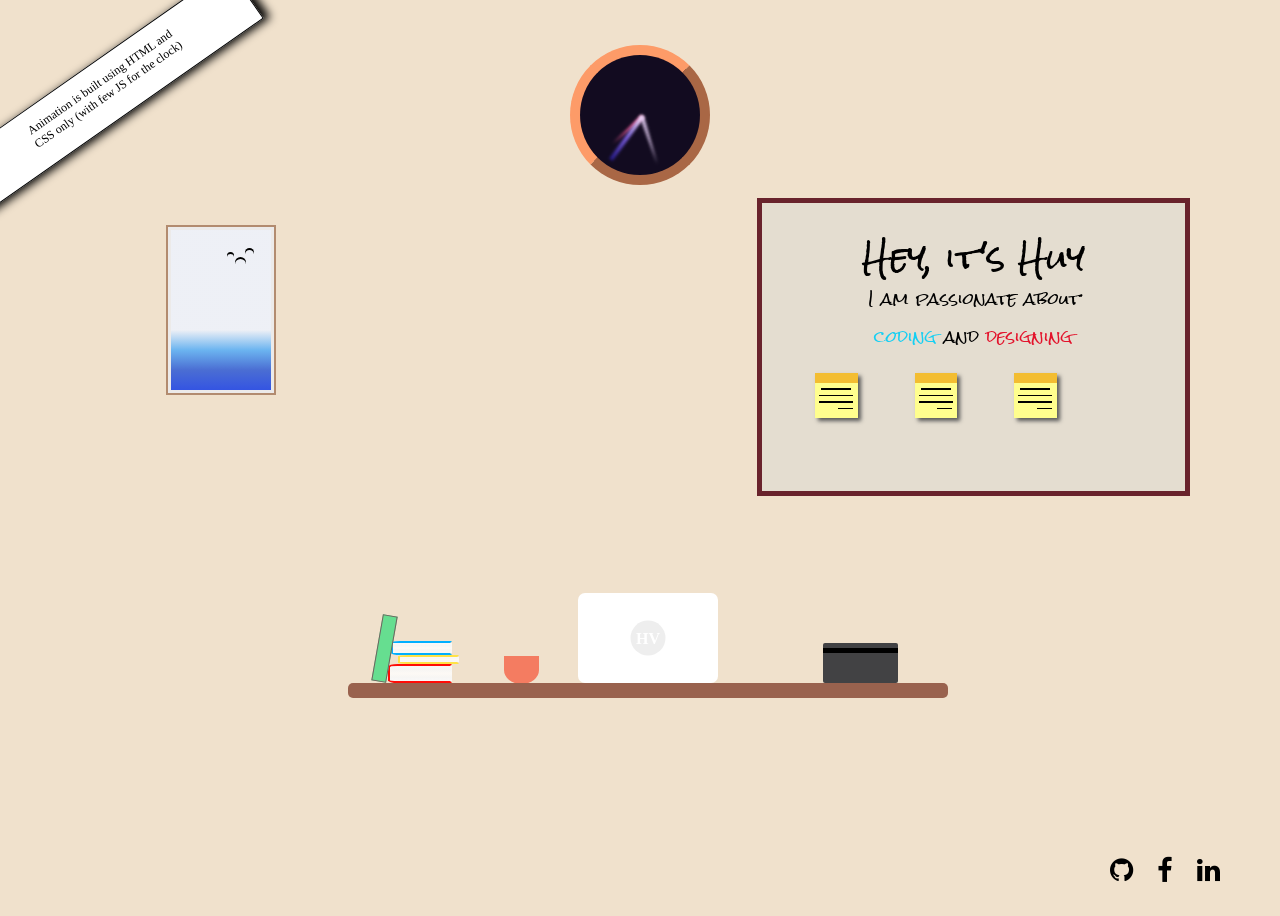
<file: index.html>
<!DOCTYPE html>
<html>
	<head>
		<meta charset="UTF-8">
		<title>Huy Vu</title>
    <link rel="stylesheet" href="font-awesome/css/font-awesome.min.css" type="text/css">
    <link rel="stylesheet" href="css/homepage-styles.css">
    <link rel="stylesheet" href="css/clock.css">
    <link href="https://fonts.googleapis.com/css?family=Rock+Salt" rel="stylesheet">
	</head>
	<body>
    <div class="myNote">
      <p>Animation is built using HTML and <br>
        CSS only (with few JS for the clock)</p>
    </div>

    <div class="wall">
      <div id="clock">
				<div id="hour" class="pointer"></div>
				<div id="minute" class="pointer"></div>
				<div id="second" class="pointer"></div>
			</div>
    </div>

    <div class="imageFrame">
      <div class="innerFrame"></div>
      <div class="bird first"></div>
      <div class="bird second"></div>
      <div class="bird third"></div>
    </div>

    <div class="board">
      <p><span id="iam">Hey, it's Huy</span></p>
      <p><span id="description">I am passionate about<br/>
        <span style="color:#14cff3;">coding</span> and
        <span style="color:#e3122b;">designing</span></span></p>
      <div id="note-container">
        <div class="note first">
          <div class="note-top"></div>
          <div class="line-first"></div><div class="line-second"></div>
          <div class="line-third"></div><div class="line-fourth"></div>
        </div>
        <div class="note second">
          <div class="note-top"></div>
          <div class="line-first"></div><div class="line-second"></div>
          <div class="line-third"></div><div class="line-fourth"></div>
        </div>
        <div class="note third">
          <div class="note-top"></div>
          <div class="line-first"></div><div class="line-second"></div>
          <div class="line-third"></div><div class="line-fourth"></div>
        </div>
      </div>
    </div>

    <div id="myModal" class="modal">
      <div class="modal-content">
        <span class="close">x</span>
        <p><span class="myClass">class HuyVu:</span></p>
        <p class="myDef">def __init__:</p>
        <p><span class="defContent">self.name</span> = "Huy Vu"</p>
        <p><span class="defContent">self.address</span> = "San Jose , CA"</p>
        <p><span class="defContent">self.school</span> = "San Jose State University"</p>
        <p><span class="defContent">self.education</span> = "Bachelors of Computer Science"</p>
        <p><span class="defContent">self.contact</span> = { <br><span class="myContact">email : </span><span class="myLink"><a href="mailto:vuhuy1101@gmail.com">"vuhuy1101@gmail.com"</a></span> , <br>
                                                            <span class="myContact">linkedin : </span><span class="myLink"><a href="https://www.linkedin.com/in/huyvu1101">"https://www.linkedin.com/in/huyvu1101"</a></span> ,<br>
                                                            <span class="myContact">github : </span><span class="myLink"><a href="https://github.com/vuhuy1101">"https://github.com/vuhuy1101"</a></span><br>
                                                          <span style="padding-left: 270px">}</span></p>
   
        <p class="myDef">def mySkills(self):</p>
        <p><span class="defContent">Java</span> = { "JDBC" , "Hibernate" , "OpenGL" }</p>
        <p><span class="defContent">Frontend</span> = { "HTML5" , "CSS3" , "JavaScript" , "Bootstrap" , "React" }</p>
        <p><span class="defContent">Backend</span> = { "PHP" : ("CodeIgniter") , "Python" : ("Flask" , "Django") }</p>
        <p><span class="defContent">Database</span> = { "MySQL" }</p>
        <p><span class="defContent">Web Services</span> = { "REST API" , "AJAX" }</p>
        <p><span class="defContent">Design</span> = { "Photoshop" , "Illustrator" }</p>
      </div>
    </div>

    <div class="desk">
      <div class="ontop">
        <div class="books">
          <div class="books first"></div>
          <div class="books second"></div>
          <div class="books third"></div>
          <div class="books fourth"></div>
        </div>
        <div class="coffee">
          <div class="smoke first"></div>
          <div class="smoke second"></div>
          <div class="smoke third"></div>
          <div class="smoke fourth"></div>
        </div>
      <a href="work.html">
        <div class="laptop">
          <div class="laptop-logo"><span>HV</span></div>
        </div>
      </a>
        <div class="speaker">
          <div class="speaker-line"></div>
          <div class="speaker-sound first"></div>
          <div class="speaker-sound second"></div>
        </div>
      </div>
      <div class="desk-body"></div>
    </div>

    <div class="connect">
      <ul>
        <li><a href="https://github.com/vuhuy1101"><i class="fa fa-github" aria-hidden="true"></i></a></li>
        <li><a href="https://www.facebook.com/WieVu"><i class="fa fa-facebook" aria-hidden="true"></i></a></li>
        <li><a href="https://www.linkedin.com/in/huy-vu-a944a7a6"><i class="fa fa-linkedin" aria-hidden="true"></i></a></li>
      </ul>
    </div>

    <script src="js/clock.js"></script>
    <script src="js/board.js"></script>
	</body>
</html>
</file>
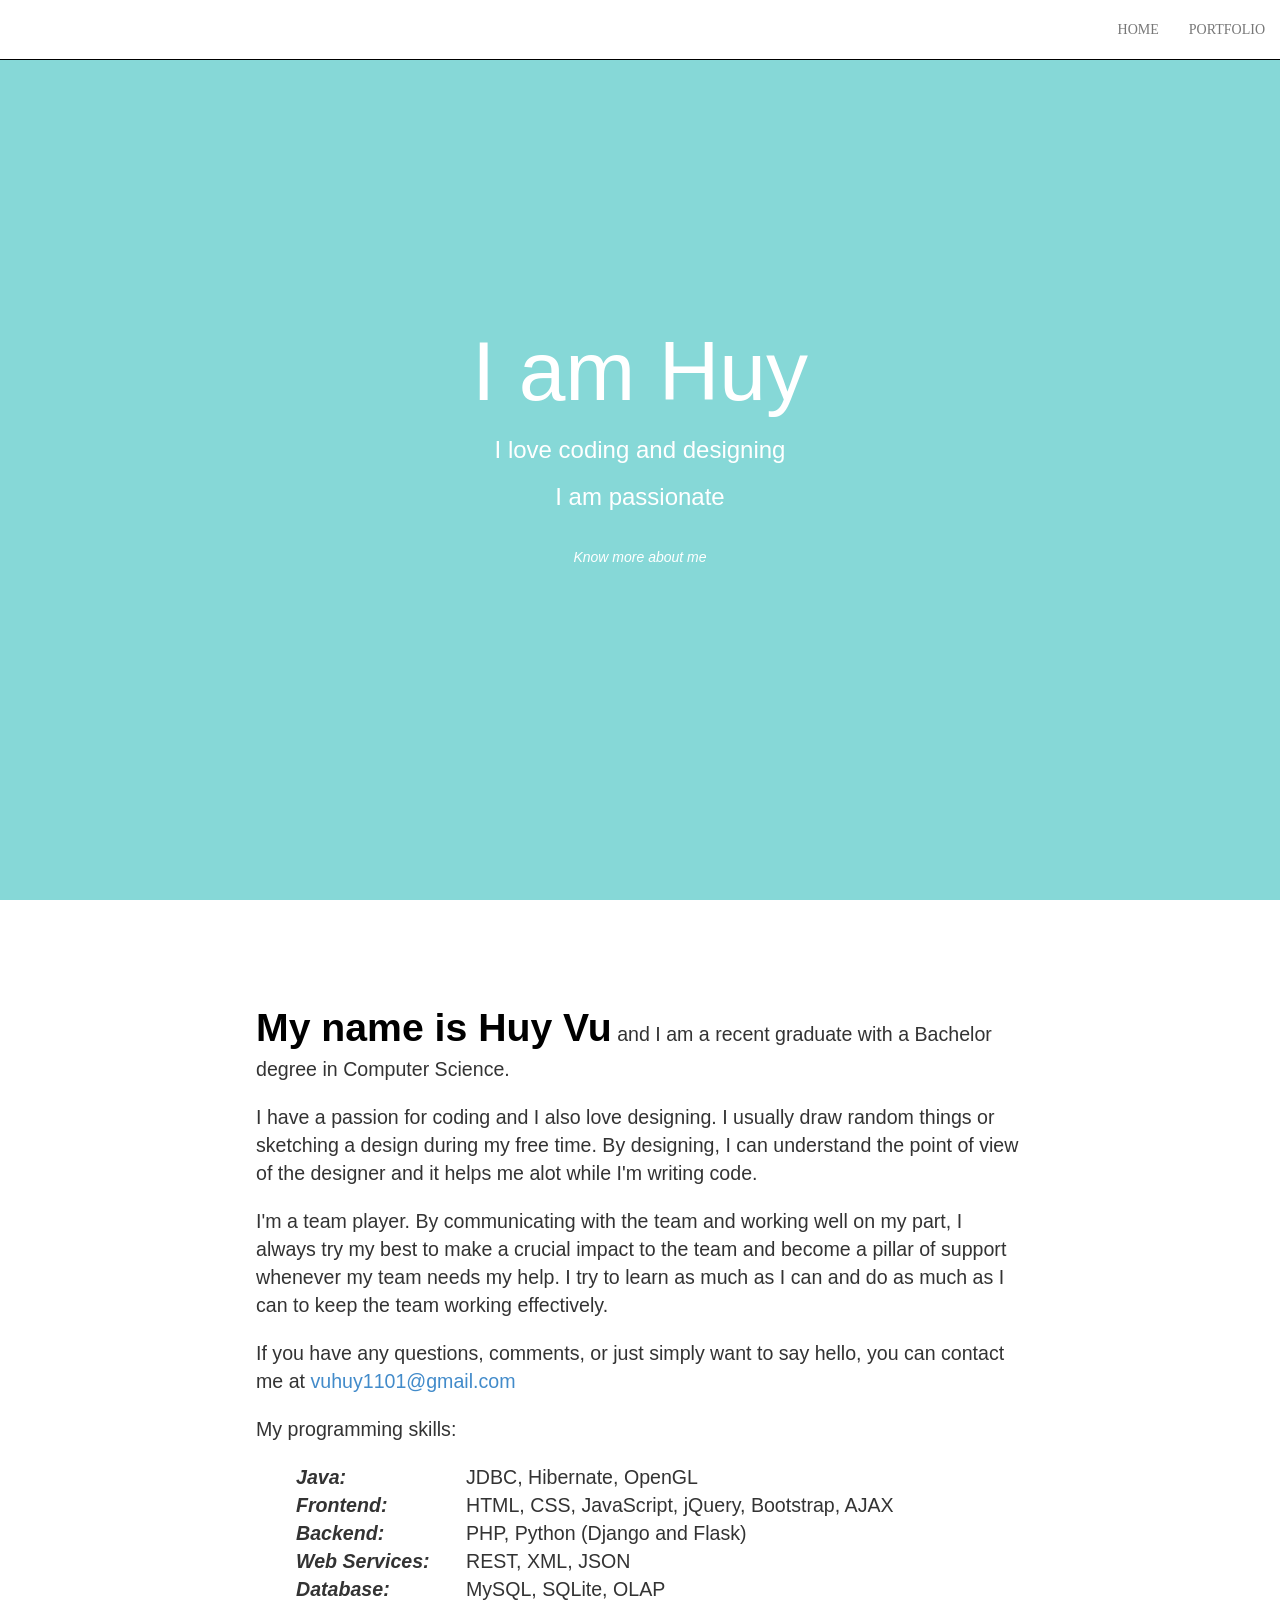
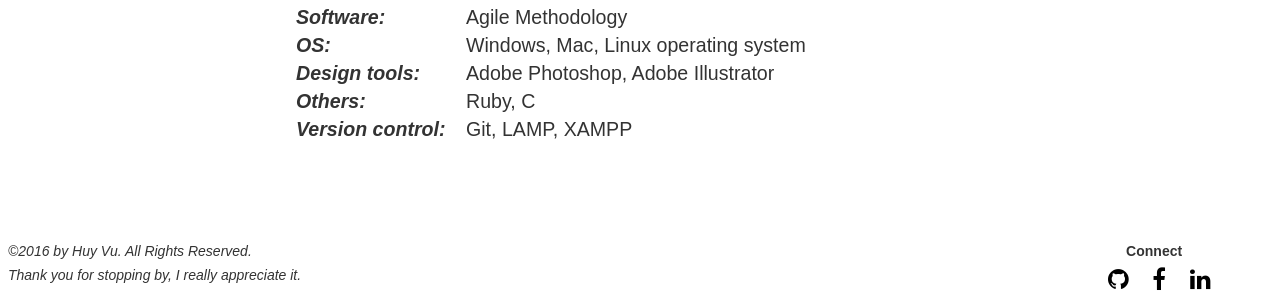
<file: index_backup.html>
<!DOCTYPE html>
<!DOCTYPE html>
<html>
  <head>
    <meta charset="UTF-8">
    <title>Huy Vu</title>
    <link rel="stylesheet" href="css/bootstrap.min.css">
   
    <!-- Custom Fonts -->
    <link href='https://fonts.googleapis.com/css?family=Open+Sans:300italic,400italic,600italic,700italic,800italic,400,300,600,700,800' rel='stylesheet' type='text/css'>
    <link href='https://fonts.googleapis.com/css?family=Merriweather:400,300,300italic,400italic,700,700italic,900,900italic' rel='stylesheet' type='text/css'>
    <link rel="stylesheet" href="font-awesome/css/font-awesome.min.css" type="text/css">

    <!-- Custom CSS -->
    <link rel="stylesheet" type="text/css" href="css/mystyles.css">
  </head>
  <body id="page-top">
      <nav id="mainNav" class="navbar navbar-default navbar-fixed-top">
        <div class="container-fluid">
          <!-- Brand and toggle get grouped for better mobile display -->
          <div class="navbar-header">
            <button type="button" class="navbar-toggle" data-toggle="collapse" data-target="#myNavBar">
              <span class="sr-only">Toggle navigation</span>
              <span class="icon-bar"></span>
              <span class="icon-bar"></span>
              <span class="icon-bar"></span>
            </button>
          </div>

          <!-- Collect the nav links, forms, and other content for toggling -->
          <div class="collapse navbar-collapse" id="myNavBar">       
            <ul class="nav navbar-nav navbar-right">
              <li>
                <a class="active hvr-grow-rotate" href="index.html">HOME</a>
              </li>
              <li>
                <a class="page-scroll hvr-grow-rotate" href="work.html">PORTFOLIO</a>
              </li>
            </ul>
          </div>
          <!-- /.navbar-collapse -->
        </div>
        <!-- /.container-fluid -->
      </nav>
      
      <section id="front_page1">
        <!--
        <video id="bgvideo" class="video" autoplay loop>
          <source src="static/video/video.mp4" type="video/mp4">
        </video>-->
        
        <h1>I am Huy</h1>
        <h3>I love coding and designing</h3>
        <h3>I am <a id="repeat_words" href="">passionate</a></h3>
        <br>
        <h5><a href="#front_page2">Know more about me</a></h5>
      </section>
      
      <section id="front_page2">
      
      </section>
      
      <section id="front_page3">
       <p><a href="" id="myName">My name is Huy Vu</a> and I am a recent graduate with a Bachelor degree in Computer Science.</p>
       <p>I have a passion for coding and I also love designing. I usually draw random things or sketching a design during my free time. By designing, I can understand the point of view of the designer and it helps me alot while I'm writing code. </p>
       <p>I'm a team player. By communicating with the team and working well on my part, I always try my best to make a crucial impact to the team and become a pillar of support whenever my team needs my help. I try to learn as much as I can and do as much as I can to keep the team working effectively.</p> 
       <p>If you have any questions, comments, or just simply want to say hello, you can contact me at <a>vuhuy1101@gmail.com</a></p>
       <p>My programming skills:</p>
      <ol>
          <li><span class="area">Java:</span>JDBC, Hibernate, OpenGL</li>
          <li><span class="area">Frontend:</span>HTML, CSS, JavaScript, jQuery, Bootstrap, AJAX</li>
          <li><span class="area">Backend:</span>PHP, Python (Django and Flask)</li>
          <li><span class="area">Web Services:</span>REST, XML, JSON</li>
          <li><span class="area">Database:</span>MySQL, SQLite, OLAP</li>
          <li><span class="area">Software:</span>Agile Methodology</li>
          <li><span class="area">OS:</span>Windows, Mac, Linux operating system</li>
          <li><span class="area">Design tools:</span>Adobe Photoshop, Adobe Illustrator</li>
          <li><span class="area">Others:</span>Ruby, C</li>
          <li><span class="area">Version control:</span>Git, LAMP, XAMPP</li>
       </ol> 
     </section>
    
    <section class="footer">
      <div id="copyright">
        <p><i>©2016 by Huy Vu. All Rights Reserved.</i></p>
        <p><i>Thank you for stopping by, I really appreciate it.</i></p>
      </div>
      <div id="connect">
        <p><b>Connect</b></p>
        <ul>
          <li><a href="https://github.com/vuhuy1101"><i class="fa fa-github" aria-hidden="true"></i></a></li>
          <li><a href="https://www.facebook.com/WieVu"><i class="fa fa-facebook" aria-hidden="true"></i></a></li>
          <li><a href="https://www.linkedin.com/in/huy-vu-a944a7a6"><i class="fa fa-linkedin" aria-hidden="true"></i></a></li>
        </ul>
      </div>
    </section>
    
    
    <!-- jQuery -->
    <script src="js/jquery.js"></script>

    <!-- Bootstrap -->
    <script src="js/bootstrap.min.js"></script>

    <!-- Custom Theme JavaScript -->
     <script src="js/repeat_words.js"></script>
  </body>
</html>
</file>
<file: css/homepage-styles.css>
@font-face {
  font-family: "KR Rachel's Chalkboard";
  src: ulr("KR_Rachel.ttf") format("truetype"); }
@font-face {
  font-family: 'SqueakyChalkSound';
  src: ulr("SqueakyChalkSound.ttf") format("truetype"); }
@font-face {
  font-family: 'KGBlankSpaceSketch';
  src: ulr("KGBlankSpaceSketch.ttf") format("truetype"); }
@font-face {
  font-family: 'KGBlankSpaceSolid';
  src: ulr("KGBlankSpaceSolid.ttf") format("truetype"); }
@font-face {
  font-family: 'PWChalk';
  src: ulr("PWChalk.ttf") format("truetype"); }
body {
  background: #F0E1CC;
  height: 100vh;
  width: 100vw; }

.myNote {
  position: absolute;
  width: 300px;
  height: 60px;
  text-align: center;
  background-color: white;
  border: solid 1px black;
  padding: 0px 20px 0 20px;
  transform: rotate(-35deg);
  top: 60px;
  left: -65px;
  box-shadow: 6px 3px 10px black;
  font-family: KGBlankSpaceSketch;
  font-size: 0.75em; }

.imageFrame {
  top: 25vh;
  left: 13vw;
  height: 166px;
  width: 106px;
  position: absolute;
  border: solid 2px #b28b6f;
  z-index: 1;
  cursor: pointer; }

.imageFrame:hover {
  box-shadow: 0 0 50px #ffffff; }

.innerFrame {
  position: static;
  height: 160px;
  width: 100px;
  border: solid 3px #eceae9;
  background-color: royalblue;
  background-image: linear-gradient(rgba(247, 247, 247, 0.95), rgba(247, 247, 247, 0.95), rgba(247, 247, 247, 0.95), rgba(247, 247, 247, 0.95), rgba(247, 247, 247, 0.95), rgba(247, 247, 247, 0.95), rgba(150, 255, 255, 0.5), rgba(113, 129, 155, 0.2), rgba(0, 1, 231, 0.2));
  overflow: hidden;
  z-index: 3; }

.bird {
  z-index: 2; }

.bird.first {
  position: inherit;
  height: 7px;
  width: 7px;
  top: 25px;
  right: 40px;
  transform-origin: 100% 0%;
  border-radius: 50% 50% 0 0;
  box-shadow: inset 0px 2px 0 black;
  animation: fly 5s infinite linear;
  animation-timing-function: ease-in;
  animation-delay: 1.5s; }

.bird.second {
  position: inherit;
  height: 11px;
  width: 11px;
  top: 30px;
  right: 28px;
  transform-origin: 100% 0%;
  border-radius: 50% 50% 0 0;
  box-shadow: inset 0px 2px 0 black;
  animation: fly 5s infinite linear;
  animation-timing-function: ease-in;
  animation-delay: 0.5s; }

.bird.third {
  position: inherit;
  height: 9px;
  width: 9px;
  top: 21px;
  right: 20px;
  transform-origin: 100% 0%;
  border-radius: 50% 50% 0 0;
  box-shadow: inset 0px 2px 0 black;
  animation: fly 5s infinite linear;
  animation-timing-function: ease-in;
  animation-delay: 1s; }

.board {
  cursor: pointer; }

.board p {
  height: 45px;
  text-align: center; }

.board:hover {
  box-shadow: 0 0 50px #ffffff; }

#iam {
  font-family: 'Rock Salt', cursive;
  font-size: 2em;
  vertical-align: top; 
  }

#description {
  font-family: 'Rock Salt', cursive; }

#contact {
  font-family: 'Rock Salt', cursive; }

.board {
  position: absolute;
  height: 32vh;
  width: 47vh;
  background-color: #e4ddd0;
  border: solid 5px #69232c;
  top: 22vh;
  right: 10vh; }

#note-container {
  position: relative;
  margin-top: 3rem;
}

.note {
  position: relative;
  display: inline-block;
  margin-left: 53px;
  height: 45px;
  width: 42.5px;
  background-color: #fffe8e;
  box-shadow: 3px 3px 4px #595959; }

.note-top {
  width: 42.5px;
  height: 10px;
  background-color: #f3bd31; }

.line-first {
  position: relative;
  top: 5px;
  width: 30px;
  height: 1.5px;
  background-color: #000000;
  margin: 0 auto; }

.line-second {
  position: relative;
  top: 10px;
  width: 34px;
  height: 1.5px;
  background-color: #000000;
  margin: 0 auto; }

.line-third {
  position: relative;
  top: 15px;
  width: 34px;
  height: 1.5px;
  background-color: #000000;
  margin: 0 auto; }

.line-fourth {
  position: relative;
  top: 20px;
  width: 15px;
  height: 1.5px;
  background-color: #000000;
  float: right;
  right: 5px; }

/* The Modal (background) */
.modal {
  display: none;
  /* Hidden by default */
  position: fixed;
  /* Stay in place */
  z-index: 10;
  /* Sit on top */
  left: 0;
  top: 0;
  width: 100%;
  /* Full width */
  height: 100%;
  /* Full height */
  overflow: auto;
  /* Enable scroll if needed */
  background-color: black;
  /* Fallback color */
  background-color: rgba(0, 0, 0, 0.4);
  /* Black w/ opacity */ 
  padding-top: 1rem;
  }
  

/* Modal Content/Box */
.modal-content {
  background-color: rgba(0, 0, 0, 0.9);
  margin-top: 2vh;
  margin-bottom: 2vh;
  margin: 0 auto;
  padding: 10px;
  border: 1px solid #888;
  width: 80%;
  /* Could be more or less, depending on screen size */
  z-index: 9;
  color: #e1ebff;
  font-family: KGBlankSpaceSolid; }

.myClass {
  color: #ea8987; }

.myDef {
  padding-left: 50px;
  color: #69e3fe; }

.defContent {
  padding-left: 100px;
  width: 150px;
  display: inline-block;
  color: #fffc82; }

.myContact {
  padding-left: 300px;
  width: 80px;
  display: inline-block; }

.myLink, .myLink a {
  color: #c678dd;
  text-decoration: underline; 
  transition: color 0.25s;
}

.myLink a:hover {
  color: #e5b6f8;
}
/* The Close Button */
.close {
  color: #aaa;
  float: right;
  font-size: 28px;
  font-weight: bold; }

.close:hover,
.close:focus {
  color: black;
  text-decoration: none;
  cursor: pointer; }

.desk {
  position: relative;
  top: 50vh;
  height: 30vh;
  margin: 0 auto;
  z-index: 0; }

.ontop {
  position: relative;
  width: 600px;
  height: 25vh;
  margin: 0 auto;
  z-index: 0; }

.coffee {
  position: absolute;
  left: 26%;
  bottom: -1px;
  background-color: #F47C61;
  width: 25px;
  height: 18px;
  border: solid 5px #000;
  border-color: transparent;
  border-radius: 50% 50% 0 0;
  transform: rotate(180deg);
  z-index: 0; }

.smoke.first {
  position: absolute;
  top: 27.5px;
  left: 11px;
  width: 8px;
  height: 8px;
  border: solid 4px #ffffff;
  border-radius: 50% 50% 0 50%;
  border-color: #ffffff transparent transparent #ffffff;
  opacity: 0;
  transform: rotate(-25deg);
  animation: fade 5s infinite linear;
  animation-delay: 1.5s; }

.smoke.second {
  position: absolute;
  top: 39px;
  left: 8px;
  width: 8px;
  height: 8px;
  border: solid 4px #ffffff;
  border-radius: 50% 50% 0 50%;
  border-color: #ffffff transparent transparent #ffffff;
  opacity: 0;
  transform: rotate(-225deg);
  animation: fade 5s infinite linear;
  animation-delay: 1.5s; }

.smoke.third {
  position: absolute;
  top: 27.5px;
  left: -2px;
  width: 8px;
  height: 8px;
  border: solid 4px #ffffff;
  border-radius: 50% 50% 0 50%;
  border-color: #ffffff transparent transparent #ffffff;
  opacity: 0;
  transform: rotate(-25deg);
  animation: fade 5s infinite linear;
  animation-delay: 1.5s; }

.smoke.fourth {
  position: absolute;
  top: 39px;
  left: -5px;
  width: 8px;
  height: 8px;
  border: solid 4px #ffffff;
  border-radius: 50% 50% 0 50%;
  border-color: #ffffff transparent transparent #ffffff;
  opacity: 0;
  transform: rotate(-225deg);
  animation: fade 5s infinite linear;
  animation-delay: 1.5s; }

.books {
  position: absolute;
  bottom: 0;
  left: 20px;
  width: 70px;
  height: 80px; }

.books.first {
  position: absolute;
  bottom: 0;
  width: 60px;
  height: 15px;
  background-image: linear-gradient(#f8f8f8, rgba(248, 248, 248, 0.9), rgba(255, 255, 255, 0.8), rgba(248, 248, 248, 0.9), #f8f8f8);
  border: solid 2px #ff0c07;
  border-color: #ff0c07 transparent #ff0c07 #ff0c07;
  border-radius: 15% 0 0 15%; }

.books.second {
  position: absolute;
  bottom: 19px;
  left: 30px;
  width: 57px;
  height: 5px;
  background-image: linear-gradient(#f8f8f8, rgba(248, 248, 248, 0.9), rgba(255, 255, 255, 0.8), rgba(248, 248, 248, 0.9), #f8f8f8);
  border: solid 2px #ffe246;
  border-color: #ffe246 transparent #ffe246 #ffe246;
  border-radius: 15% 0 0 15%; }

.books.third {
  position: absolute;
  bottom: 28px;
  left: 23px;
  width: 57px;
  height: 10px;
  background-image: linear-gradient(#f8f8f8, rgba(248, 248, 248, 0.9), rgba(255, 255, 255, 0.8), rgba(248, 248, 248, 0.9), #f8f8f8);
  border: solid 2px #00afff;
  border-color: #00afff transparent #00afff #00afff;
  border-radius: 15% 0 0 15%; }

.books.fourth {
  position: absolute;
  bottom: 27px;
  left: -17.5px;
  width: 65px;
  height: 13px;
  background-color: #66DE90;
  transform: rotate(100deg);
  border: solid 1px #706361; }

.laptop {
  position: absolute;
  bottom: 0;
  left: 0;
  right: 0;
  width: 140px;
  height: 90px;
  margin: auto;
  border-radius: 7px;
  background-color: white;
  cursor: pointer; }

.laptop:hover {
  box-shadow: 0 0 50px #ffffff; }

.laptop-logo {
  position: absolute;
  display: block;
  top: 50%;
  left: 50%;
  transform: translate(-50%, -50%);
  width: 35px;
  height: 35px;
  border-radius: 50%;
  background-color: #eeeeee; }

.laptop-logo span {
  position: absolute;
  top: 50%;
  left: 50%;
  transform: translate(-50%, -50%);
  font-size: 1em;
  color: #ffffff;
  font-weight: bold; }

.speaker {
  position: absolute;
  display: block;
  bottom: 0;
  right: 50px;
  width: 75px;
  height: 40px;
  border-radius: 2px;
  background-color: #424244; }

.speaker-line {
  position: relative;
  top: 5px;
  width: 75px;
  height: 5px;
  background-color: #000000; }

.speaker-sound.first {
  position: absolute;
  top: -5px;
  left: -5px;
  width: 20px;
  height: 40px;
  border: solid 5px #000;
  border-color: #000 transparent transparent transparent;
  border-radius: 50%/40px 20px 0 0;
  transform: rotate(-90deg);
  animation: fade 2.5s infinite linear;
  opacity: 0;
  animation-delay: 2s; }

.speaker-sound.second {
  position: absolute;
  top: -5px;
  left: -20px;
  width: 30px;
  height: 40px;
  border: solid 5px #000;
  border-color: #000 transparent transparent transparent;
  border-radius: 50%/40px 30px 0 0;
  transform: rotate(-90deg);
  animation: fade 2.5s infinite linear;
  animation-delay: 2.2s;
  opacity: 0; }

.desk-body {
  width: 600px;
  height: 15px;
  margin: 0 auto;
  border-radius: 5px;
  background-color: #99624E;
  position: relative;
  top: 0; }

.connect {
  position: fixed;
  bottom: 0px;
  text-align: center;
  right: 20px;
  display: block;
  line-height: 1em; }

.connect ul {
  list-style-type: none;
  padding-right: 30px; }

.connect ul li {
  display: inline;
  text-decoration: none;
  margin-left: 10px;
  margin-right: 10px;
  font-size: 1.7em; }

.connect a {
  color: #000000; }

.connect a:hover {
  color: #ffffff;
  transition: all .25s ease; }

@keyframes fade {
  0% {
    opacity: 0; }
  25% {
    opacity: 1; }
  50% {
    opacity: 0; }
  100% {
    opacity: 0; } }
@keyframes fly {
  33% {
    transform: rotateX(-600deg) scale(0.5) translate(10px, -5px); }
  66% {
    transform: rotateX(-600deg) scale(0.3) translate(5px, 4px); } }

/*# sourceMappingURL=homepage-styles.css.map */
</file>
<file: css/clock.css>
.wall{
  top: 5vh;
  position: absolute;
  left: 50%;
  transform: translateX(-50%);
  margin: 0 auto;
  border: 10px solid #fd9b68;
  border-style: outset;
  height: 120px;
  width: 120px;
  text-align: center;
  border-radius: 50%;
  background-color: #120b20;
}

#number div{
  position: absolute;
  height:12vh;
  width:175px;
  left:-27px;
  top:52px;
  text-align: center;
}

#number span{
  height:80px;
  width:80px;
  display: block;
  font-size: 1em;
  color: #ffffff;
}

.pointer{
  position: absolute;
  bottom:57px;
  left:60px;
  transform-origin: 50% 90%;
  -webkit-transform-origin: 50% 98%;
}

#hour{
  width: 0;
  height: 0;
  border-left: 2px solid transparent;
  border-right: 2px solid transparent;
  border-bottom: 40px solid #ca416b;
  -webkit-filter: blur(1.5px) brightness(150%);
}

#minute{
  border-left: 2px solid transparent;
  border-right: 2px solid transparent;
  border-bottom: 54.3px solid #cc5c71;
  border-image: linear-gradient(rgba(36,25,134,1),rgba(124,95,224,1), rgba(250,238,255,1));
  -webkit-filter: blur(1.5px);
}

#second{
  border-left: 2px solid transparent;
  border-right: 2px solid transparent;
  border-bottom: 50px solid #e5cff5;
  -webkit-filter: blur(1.5px);
}
</file>
<file: css/mystyles.css>
@media(min-width: 768px){
	#workList li{
		position: relative;
		background-color: #ffffff;
		background-size: 100% 100%;
		display: inline-block;
		height:100px;
		width:100px;
		border-radius: 50%;
		box-shadow:5px 5px 30px 5px #ae7a28;
		margin: 10px 20px 0px 20px;
		color:#ee4b5d;
		opacity: 0.7;
		-webkit-transition-duration: 0.4s;
		transition-duration: 0.4s;
		-webkit-transition-property: transform;
		transition-property: transform;
	}
	.tn_name{
		width:130px;
		position: relative;
		left:-15px;
		padding-top: 105px;
		font-size: 1.2em;
		font-weight: bold;
		visibility: hidden;
		display: inline-block;
	}

	#front_page3{
		width: 60%;
		margin: 0 auto;
		font-size: 1.4em;
		font-height: 1.4em;
		position: relative;
		margin-bottom: 100px;
	}

	#front_page3 p{
		padding-bottom: 10px;
	}

	.footer{
		width:100%;
		background-color: #ffffff;
		padding: 0px 30px 0px 30px;
		display: inline-block;
		line-height: 1em;
	}

	/* Grow Rotate */
	.hvr-grow-rotate {
		display: inline-block;
		vertical-align: middle;
		-webkit-transform: translateZ(0);
		transform: translateZ(0);
		box-shadow: 0 0 1px rgba(0, 0, 0, 0);
		-webkit-backface-visibility: hidden;
		backface-visibility: hidden;
		-moz-osx-font-smoothing: grayscale;
		-webkit-transition-duration: 0.4s;
		transition-duration: 0.4s;
		-webkit-transition-property: transform;
		transition-property: transform;
	}
	.hvr-grow-rotate:hover, .hvr-grow-rotate:focus, .hvr-grow-rotate:active {
		-webkit-transform: scale(1.3) rotate(7deg);
		transform: scale(1.3) rotate(7deg);
	}
}

@media(max-width: 767px){
	#workList li{
		position: relative;
		background-color: #ffffff;
		background-size: 100% 100%;
		display: inline-block;
		height:80px;
		width:80px;
		border-radius: 50%;
		box-shadow:5px 5px 30px 5px #ae7a28;
		margin: 10px 20px 0px 20px;
		color:#ee4b5d;
		opacity: 0.7;
		-webkit-transition-duration: 0.4s;
		transition-duration: 0.4s;
		-webkit-transition-property: transform;
		transition-property: transform;
	}
	.tn_name{
		width:110px;
		position: relative;
		left:-15px;
		padding-top: 90px;
		font-size: 0.9em;
		font-weight: bold;
		visibility: hidden;
		display: inline-block;
	}

	#front_page3{
		width: 70%;
		margin: 0 auto;
		font-size: 1.2em;
		font-height: 1.2em;
		position: relative;
	}

	#front_page3 p{
		padding-bottom: 10px;
	}

	.footer{
		width:100%;
		background-color: #ffffff;
		padding: 0px 10px 0px 30px;
		display: inline-block;
		line-height: 0.7em;
	}


	#connect{
		text-align: center;
		float: right;
		display:block;
		line-height: 0.7em;
	}

	#connect ul li{
		display: inline;
		text-decoration: none;
		margin-left: 10px;
		margin-right: 10px;
		font-size: 1.7em;
	}
}


#mainNav{
	background-color: #ffffff;
	height:60px;
	font-family: "Palatino Linotype", "Book Antiqua", Palatino, serif;
	border-color: #000000;
	padding-top: 5px;
}

#myNavBar{
	color: #000000;
	background-color: #ffffff;
}

#work-top{
	position: relative;
	top:-70px;
	background-size: 100% 100%;
}

#workList{
	height:100%
	background-color: #ffffff;
	position: relative;
	top:50px;
	text-align: center;
}

#workList ul{
	list-style-type: none;
}



#workList li:hover{
	opacity: 1;
	transform: scale(1.1);
}


#workList li:hover .tn_name{
	visibility: visible;
}

#workContent{
	position: relative;
	top:50px;
	background-size: 100% 100%;
	background-repeat: no-repeat;
	z-index: 10;
}

#front_page1{
	height: 100%;
	background-color:#86d8d7;
	width: 100vw;
}

#front_page2{
	margin-top: 100px;
}

.navbar{
	background: rgba(224, 592, 518, 0.3);
	border-color: rgba(204, 204, 204, 0.0);
}

#bs-example-navbar-collapse-1 a{
	color: #ffffff;
	font-weight: bold;
}


#myName{
	font-size: 2em;
	text-decoration: none;
	color: black;
	font-weight: bold;
}

#front_page1{
	height:100vh;
	padding-top: 50px;
}

#front_page1 h1,h3,h5{
	text-align: center;
	position: relative;
	top:30%;
	color:white;
}

#front_page1 h1{
	font-size: 6em;
}

#front_page1 h5{
	font-style: italic;
}

#front_page1 a{
	text-decoration: none;
	color:white;
}

#front_page1 a:hover{
	color:#61717f;
}

#repeat_words{
	text-decoration: none;
	pointer-events: none;
	cursor: default;
	color: #ff1f36;
}

.img_thumbnail{
	display: inline-block;
	width:25%;
	height:25%;
}

#front_page3 ol{
	list-style-type: none;
}

.area{
	float:left;
	position: relative;
	width:170px;
	font-style: italic;
	font-weight: bold;
}

#copyright{
	position: absolute;
	display: inline-block;
	left:8px;
}

#connect{
	text-align: center;
	float: right;
	display:block;
	line-height: 1em;
}

#connect ul{
	list-style-type: none;
	padding-right: 30px;
}

#connect ul li{
	display: inline;
	text-decoration: none;
	margin-left: 10px;
	margin-right: 10px;
	font-size: 1.7em;
}

#connect a{
	color: #000000;
}

#connect a:hover{
	color: #13ff85;
	transition: all .5s ease;
}
</file>
